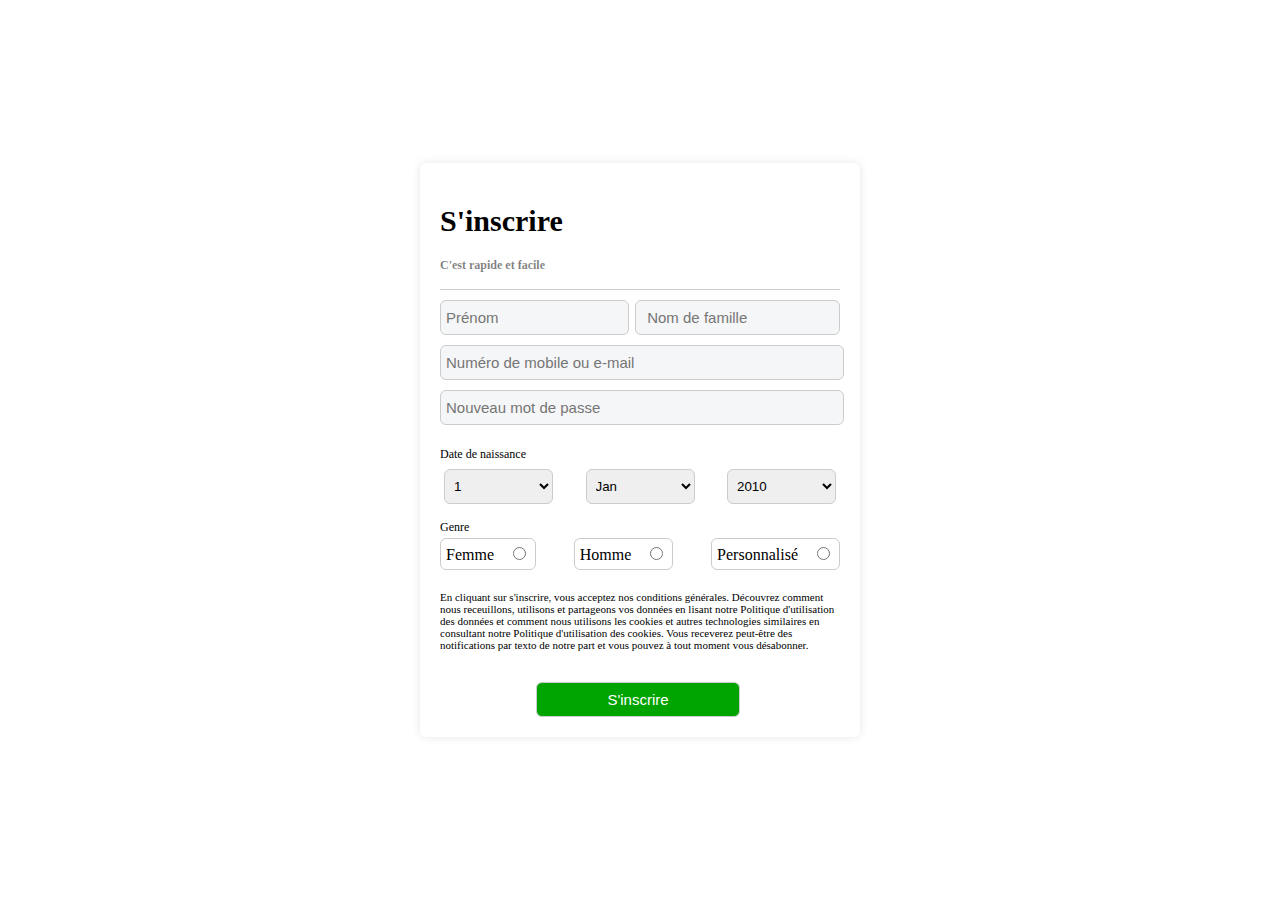
<file: index_2.html>
<!DOCTYPE html> 
<html>
  <head>
    <meta charset="utf-8">
    <meta http-equiv="x-ua-compatible" content="ie=edge">
    <meta name="viewport" content="width=device-width, initial-scale=1.0">
    <link rel="stylesheet" href="style_2.css">
    <title>Page d'inscription</title>
  </head>
  <body>
    <main class="inscription">
      <form action="">
        <h1>S'inscrire</h1>
        <h4>C'est rapide et facile</h4>
        <hr>
        <div class="nom-prenom">
          <input type="text" placeholder="Prénom">
          <input type="text" placeholder="Nom de famille" id="fam">
        </div>
        <input type="email" class="numero-password" placeholder="Numéro de mobile ou e-mail">
        <input type="password" class="numero-password" placeholder="Nouveau mot de passe">
        <p class="label-champs">Date de naissance</p>
        <div class="date-de-naissance">
          <select>
            <option>1</option>
            <option>2</option>
            <option>3</option>
            <option>4</option>
            <option>5</option>
            <option>6</option>
            <option>7</option>
            <option>8</option>
            <option>9</option>
            <option>10</option>
            <option>11</option>
            <option>12</option>
            <option>13</option>
            <option>14</option>
            <option>15</option>
            <option>16</option>
            <option>17</option>
            <option>18</option>
            <option>19</option>
            <option>20</option>
            <option>21</option>
            <option>22</option>
            <option>23</option>
            <option>24</option>
            <option>25</option>
            <option>26</option>
            <option>27</option>
            <option>28</option>
            <option>29</option>
            <option>30</option>
            <option>31</option>
          </select>
          <select>
            <option>Jan</option>
            <option>Fev</option>
            <option>Mars</option>
            <option>Avr</option>
            <option>Mai</option>
            <option>Juin</option>
            <option>Juil</option>
            <option>Aoû</option>
            <option>Sept</option>
            <option>Oct</option>
            <option>Nov</option>
            <option>Déc</option>
          </select>
          <select>
            <option>2010</option>
            <option>2009</option>
            <option>2008</option>
            <option>2007</option>
            <option>2006</option>
            <option>2005</option>
            <option>2004</option>
            <option>2003</option>
            <option>2002</option>
          </select>
        </div>
        <p class="label-champs">Genre</p>
        <div class="genres">
          <span >
            <label>Femme</label>
            <input type="radio" name="genre">
          </span>
          <span>
            <label>Homme</label>
            <input type="radio" name="genre">
          </span>
          <span>
            <label>Personnalisé</label>
            <input type="radio" name="genre">
          </span>
        </div>
        <div class="texte">
          <p>En cliquant sur s'inscrire, vous acceptez nos conditions générales. Découvrez comment nous receuillons, utilisons et partageons vos données en lisant notre Politique d'utilisation des données et comment nous utilisons les cookies et autres technologies similaires en consultant notre Politique d'utilisation des cookies. Vous receverez peut-être des notifications par texto de notre part et vous pouvez à tout moment vous désabonner.</p>
        </div>
        <div class="boutton">
          <input type="submit" value="S'inscrire" id="boutton-ins">
        </div>
      </form>
    </main>
  </body>
</html>
</file>
<file: style_2.css>
.inscription {
  position:absolute;
  left: 0;
  transition-property: 0;
  top: 0;
  width: 100%;
  height: 100%;
  background-color: rgba(255 255 255 /0.7 );
  display: flex;
  align-items: center;
  justify-content: center;
}
.inscription form {
  width: 400px;
  background-color: #fff;
  padding: 20px;
  box-shadow: 0 0 10px rgba(0,0,0,0.1);
  border-radius: 6px;
  position: relative;
}
.inscription form h1 {
  font-size: 30px;

}
.inscription form h4 {
  font-size: 12px;
  color: rgba(0,0,0,0.5);
}
.inscription form hr {
  margin: 10px 0;
  border: 0;
  width: 100%;
  height: 1px;
  background-color: #ccc;
}
.inscription input {
  margin-right: 4px;
  padding: 8px 5px;
  border-radius: 6px;
  font-size: 15px;
  outline: 0;
  background-color: #f5f6f7;
  border: 1px solid #ccc;
}
.inscription #fam{
  margin-right: 0px;
  margin-left: 2px;
  padding: 8px 11px;
  width: 50%;
}
.nom-prenom {
  width: 100%;
  display: flex;
  justify-content:space-between;
  margin-bottom: 10px;
}
.nom-prenom input {
  width: 49%;

}
.numero-password {
  width: 98%;
  margin-bottom: 10px;

}
.label-champs {
  font-size: 12px;
  margin-bottom: 3px;

}
.date-de-naissance {
  display: flex;
  justify-content: space-between;

}
.date-de-naissance select {
  width: 109px;
  padding: 8px 5px;
  border-radius: 6px;
  outline: 0;
  border: 1px solid #ccc;
  margin: 4px;

}
.genres {
  display: flex;
  justify-content: space-between;

}
.genres span {
  border: 1px solid #ccc;
  margin-bottom: 10px;
  padding: 5px;
  border-radius: 6px;

}
.genres span input {
  margin-left: 15px;

}
.texte p {
  font-size: 11px;
}
.boutton {
  text-align: center;

}
#boutton-ins {
  margin-top: 20px;
  padding: 8px 70px;
  background-color: #00a400;
  color: #fff;
}
#boutton-ins:hover {
  background-color: darkgreen;
}
</file>
